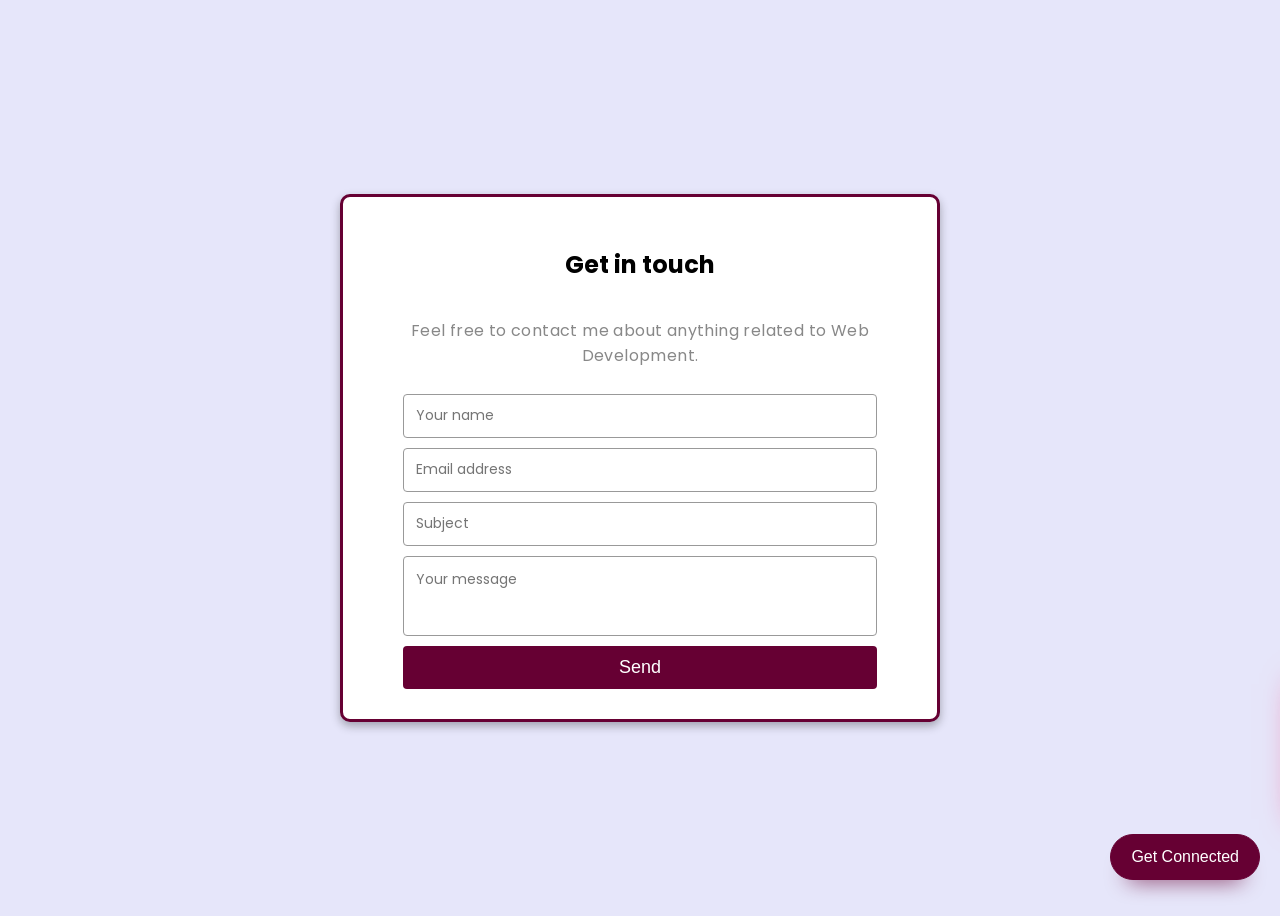
<file: contact.html>
<!DOCTYPE html>
<html lang="en">

<head>
    <meta charset="UTF-8" />
    <meta http-equiv="X-UA-Compatible" content="IE=edge" />
    <meta name="viewport" content="width=device-width, initial-scale=1.0" />
    <title>Contact Page Design</title>
    <link rel="stylesheet" href="https://cdnjs.cloudflare.com/ajax/libs/font-awesome/5.10.2/css/all.min.css" />
    <link rel="stylesheet" href="contact.css" />
</head>

<body>
    <div class="container">
        <h2>Get in touch</h2>
        <p>Feel free to contact me about anything related to Web Development.</p>
        <form class="contact-form">
            <div class="input-area">
                <input type="text" placeholder="Your name" />
            </div>
            <div class="input-area">
                <input type="email" placeholder="Email address" />
            </div>
            <div class="input-area">
                <input type="text" placeholder="Subject" />
            </div>
            <div class="input-area h-80">
                <textarea placeholder="Your message"></textarea>
            </div>
            <button class="sendbtn">Send</button>
        </form>
    </div>
    <div class="social-container">
        <div class="custom-social-container">
            <p>Contact me on</p>
            <button class="cross-btn"><i class="fas fa-times"></i></button>
            <ul>
                <li>
                    <a href="https://instagram.com/codewithfaraz" target="_blank" rel="nofollow">
                        <i class="fab fa-instagram"></i>
                    </a>
                </li>
                <li>
                    <a href="https://www.youtube.com/@codewithfaraz" target="_blank" rel="nofollow">
                        <i class="fab fa-youtube"></i>
                    </a>
                </li>
                <li>
                    <a href="https://facebook.com/codewithfaraz" target="_blank" rel="nofollow">
                        <i class="fab fa-facebook"></i>
                    </a>
                </li>
                <li>
                    <a href="https://twitter.com/codewithfaraz" target="_blank" rel="nofollow">
                        <i class="fab fa-twitter"></i>
                    </a>
                </li>
                <li>
                    <a href="https://linkedin.com/in/farazc60" target="_blank" rel="nofollow">
                        <i class="fab fa-linkedin"></i>
                    </a>
                </li>
            </ul>
        </div>
    </div>
    <button class="connect-btn">Get Connected</button>
    <script src="contact.js"></script>
</body>

</html>
</file>
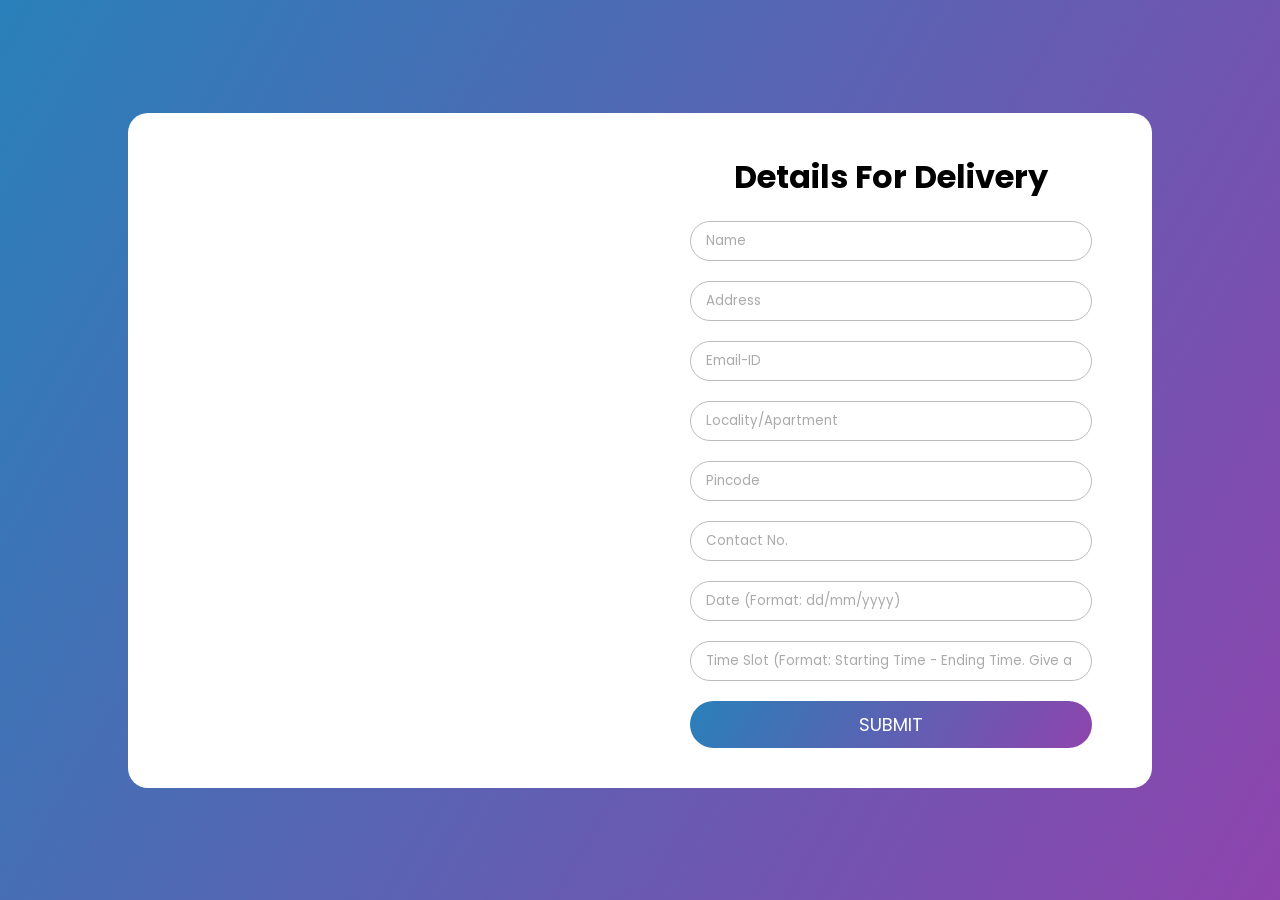
<file: Details For Checkout HTML.html>
<!DOCTYPE html>

<html>

    <head>

        <meta http-equiv="contact-type" content="text/html; charset-utf-8"/>

        <meta name="viewport" content="width-device-width,initial-scale=1,mininmum-scale=1,maximum-scale=1,user-scalable=no">

        <title>
            
            Details for Delivery
        
        </title>

        <link href="Details For Checkout CSS.css" rel="stylesheet" type="text/css" />
        
        <link rel="shortcut icon" type="image/jpg" href="C:\Users\hp\Desktop\College\First Semester\Introduction To Web Technologies\Notepad ++ Files\Project\favicon.ico"/>

        <script src="Details For Checkout JS.js"></script>

    
    </head>

    <body>

        <div class="contact-in">

            <div class="contact-map">

                <iframe src="https://www.google.com/maps/embed?pb=!1m18!1m12!1m3!1d224345.83923192866!2d77.06889754725779!3d28.52758200617606!2m3!1f0!2f0!3f0!3m2!1i1024!2i768!4f13.1!3m3!1m2!1s0x390cfd5b347eb62d%3A0x52c2b7494e204dce!2sNew%20Delhi%2C%20Delhi!5e0!3m2!1sen!2sin!4v1642929688022!5m2!1sen!2sin" width="100%" height="auto" style="border:0;" allowfullscreen="" loading="lazy"></iframe>

            </div>

            <div class="contact-form">

                <h1 align = 'center'>
                    
                    Details For Delivery
                
                </h1>

                <div id="error_message"></div>

                <form class = 'address_form' onsubmit="return validate_form();">

                    <input type="text" placeholder="Name" class="contact-form-txt" id = 'name' required/>

                    <input type="text" placeholder="Address" class="contact-form-txt" id = 'address' required/>

                    <input type="text" placeholder="Email-ID" class="contact-form-txt" id = 'email' required/>

                    <input type="text" placeholder="Locality/Apartment" class="contact-form-txt" required/>

                    <input type="text" placeholder="Pincode" class="contact-form-txt" id = 'pincode' required/>

                    <input type="text" placeholder="Contact No." class="contact-form-txt" id = 'phone' required/>

                    <input type="text" placeholder="Date (Format: dd/mm/yyyy)" class="contact-form-txt" id = 'date' required/>

                    <input type="text" placeholder="Time Slot (Format: Starting Time - Ending Time. Give a duration of 2 hours.)" class="contact-form-txt" id = 'time' required/>

                    <button type="submit" class="contact-form-btn" id = 'submit'>

                        <a href = 'Payment HTML.html' style = "cursor: pointer; text-decoration: none; color: white;">
                            
                            Submit
        
                        </a>
                    
                    </button>
                </form>

            </div>

        </div>

    </body>

</html>
</file>
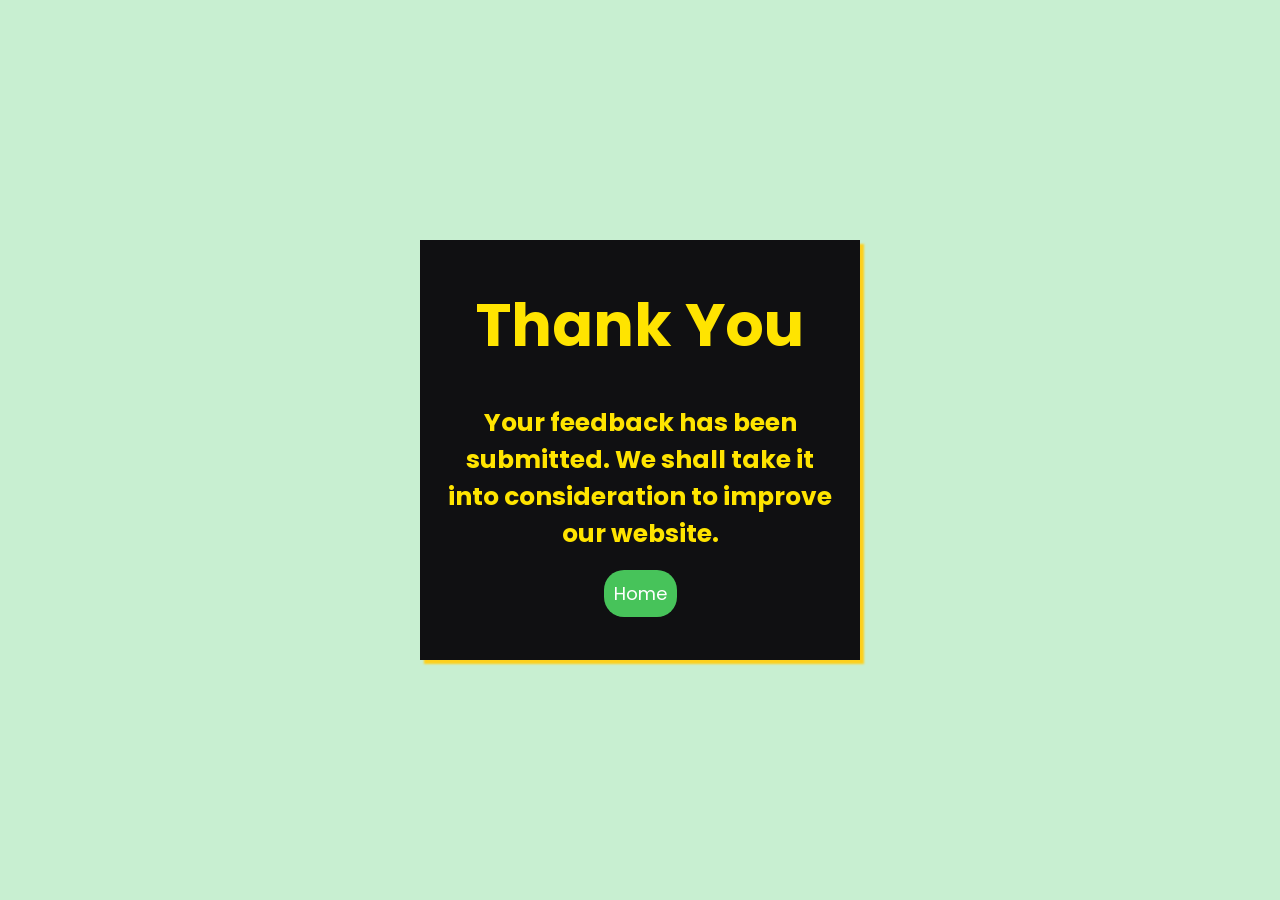
<file: Feedback Form Confirm HTML and CSS.html>
<!DOCTYPE html>
<html>

<head>
    <title>Feedback</title>
    <style>
        @import url('https://fonts.googleapis.com/css2?family=Poppins:wght@200;300;400;500;600;700&display=swap');

        * {
            margin: 0;
            padding: 0;
            font-family: 'Poppins', sans-serif;
        }

        body {
            display: flex;
            min-height: 100vh;
            align-items: center;
            justify-content: center;
            background: #c8efd1;
        }

        .box {
            height: 380px;
            width: 400px;
            background: #101012;
            padding: 20px;
            box-shadow: 4px 4px 2px #fdd01c;
        }

        .box div {
            color: #ffe400;
            font-size: 30px;
            font-family: sans-serif;
            font-weight: 800;
            text-align: center;
            padding: 20px 0;
        }

        .btn {
            border-radius: 20px;
            color: #fff;
            margin-top: 18px;
            padding: 10px;
            background-color: #47c35a;
            font-size: 18px;
            border: none;
            cursor: pointer;
        }
    </style>

    <link rel="shortcut icon" type="image/jpg"
        href="C:\Users\hp\Desktop\College\First Semester\Introduction To Web Technologies\Notepad ++ Files\Project\favicon.ico" />
</head>

<body>
    <div class="box">
        <div>
            <h1>Thank You</h1><br>
            <h5>Your feedback has been submitted. We shall take it into consideration to improve our website.</h5>
            <button type="button" class="btn"><a href="Home Page HTML.html"
                    style='color: white; text-decoration: none;'>Home</a></button>
        </div>
    </div>
</body>

</html>
</file>
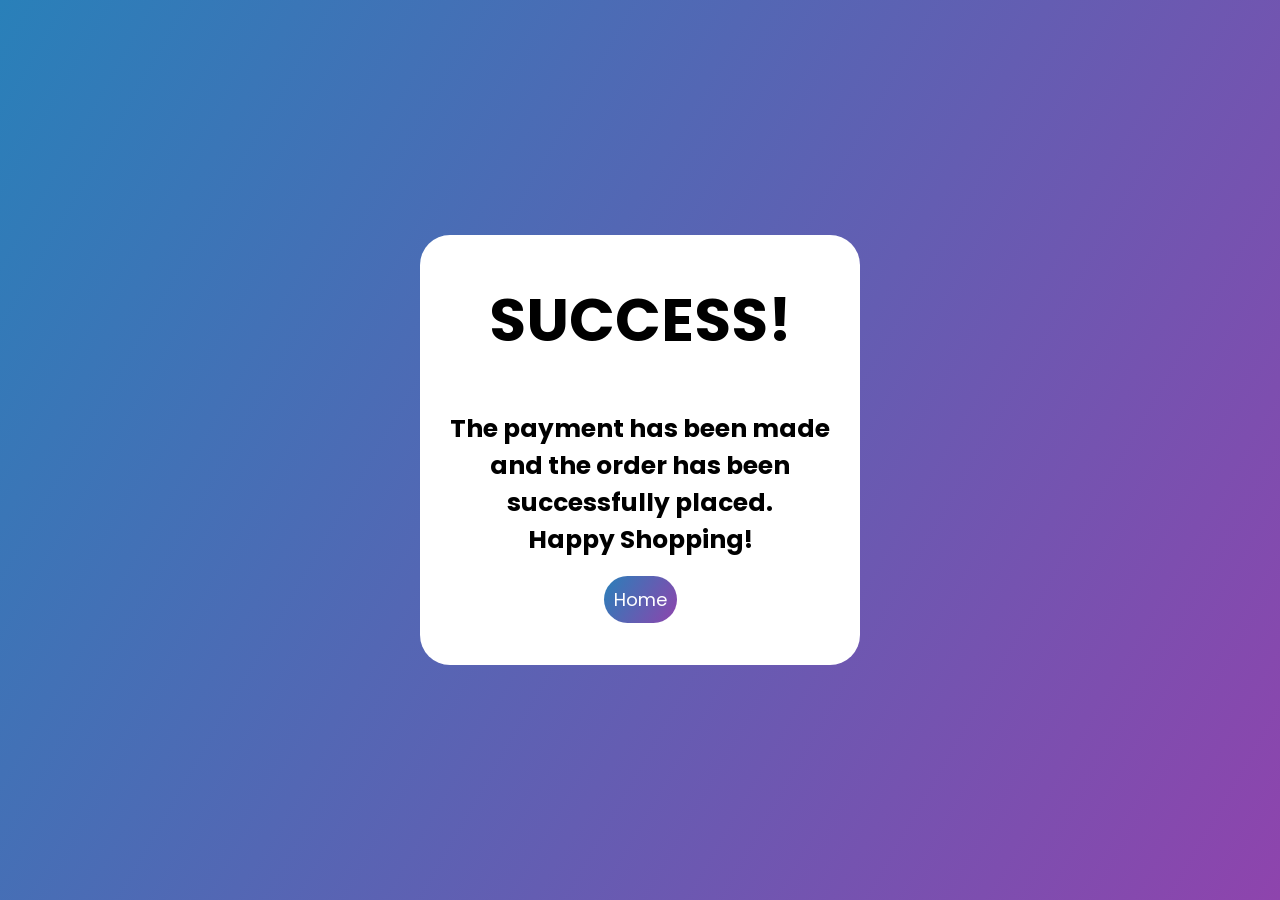
<file: Payment Confirmation HTML and CSS.html>
<!DOCTYPE html>

<html>

<head>

    <title>

        Complete Your Purchase

    </title>
    <style>
        @import url('https://fonts.googleapis.com/css2?family=Poppins:wght@200;300;400;500;600;700&display=swap');

        * {
            margin: 0;
            padding: 0;
            font-family: 'Poppins', sans-serif;
        }

        body {
            display: flex;
            min-height: 100vh;
            align-items: center;
            justify-content: center;
            background: linear-gradient(120deg, #2980b9, #8e44ad);
        }

        .box {
            height: 380px;
            width: 400px;
            background: white;
            padding: 20px;
            border-radius: 30px;
            padding-bottom: 30px;
        }

        .box div {
            color: black;
            font-size: 30px;
            font-weight: 800;
            text-align: center;
            padding: 20px 0;
        }

        .btn {
            border-radius: 30px;
            color: #fff;
            margin-top: 18px;
            padding: 10px;
            background: linear-gradient(120deg, #2980b9, #8e44ad);
            font-size: 18px;
            border: none;
            cursor: pointer;
        }
    </style>

    <link rel="shortcut icon" type="image/jpg"
        href="C:\Users\hp\Desktop\College\First Semester\Introduction To Web Technologies\Notepad ++ Files\Project\favicon.ico" />
</head>

<body>
    <div class="box">
        <div>
            <h1 style="text-transform: uppercase;">Success!</h1><br>
            <h5>The payment has been made and the order has been successfully placed. <br> Happy Shopping!</h5>
            <button type="button" class="btn"><a href="Home Page HTML.html"
                    style='color: white; text-decoration: none;'>Home</a></button>
        </div>
    </div>
</body>

</html>
</file>
<file: contact.css>
@import url("https://fonts.googleapis.com/css2?family=Poppins:wght@400;600;700;800;900&display=swap");

* {
    box-sizing: border-box;
}

body {
    background: #E6E6FA;
    display: flex;
    justify-content: center;
    align-items: center;
    font-family: "Poppins", sans-serif;
    min-height: 100vh;
}

.container {
    background-color: #fff;
    border: 3px solid #660033;
    border-radius: 10px;
    box-shadow: 0px 4px 10px rgba(0, 0, 0, 0.3);
    display: flex;
    flex-direction: column;
    justify-content: center;
    align-items: center;
    padding: 30px 60px;
    text-align: center;
    width: 600px;
    max-width: 100%;
}

.container p {
    color: rgb(136, 136, 136);
    letter-spacing: 0.4px;
}

.container form {
    width: 100%;
}

.container .input-area {
    position: relative;
    margin: 10px 0;
    height: 44px;
    width: 100%;
}

.container .h-80 {
    height: 80px;
}

.container input,
.container textarea {
    position: absolute;
    display: block;
    font-family: "Poppins", sans-serif;
    font-size: 14px;
    padding: 12px;
    height: 100%;
    width: 100%;
    border: 1px solid #999;
    border-radius: 4px;
    outline: none;
    resize: none;
}

.container .sendbtn {
    display: block;
    width: 100%;
    background: #660033;
    color: #fff;
    font-size: 18px;
    padding: 11px;
    border: none;
    border-radius: 4px;
    cursor: pointer;
}

.container .sendbtn:hover {
    background-color: #993366;
}

@media screen and (max-width: 600px) {
    .container {
        padding: 20px 30px;
    }
}

.social-container {
    position: fixed;
    right: 0;
    bottom: 80px;
    transform: translateX(100%);
    transition: transform 0.4s ease-in-out;
    z-index: 10;
}

.social-container.visible {
    transform: translateX(-10px);
}

.custom-social-container {
    background-color: #fff;
    border-radius: 16px;
    box-shadow: 0 16px 31px -17px rgba(248, 4, 77, 0.6);
    border: 5px solid #660033;
    display: flex;
    flex-direction: column;
    justify-content: center;
    align-items: center;
    font-family: "Poppins", sans-serif;
    position: relative;
    height: 169px;
    width: 370px;
    max-width: calc(100% - 10px);
}

.custom-social-container button.cross-btn {
    border: 0;
    color: #660033;
    cursor: pointer;
    font-size: 20px;
    position: absolute;
    top: 5px;
    right: 5px;
}

.custom-social-container p {
    background-color: #660033;
    border-radius: 0 0 10px 10px;
    color: #fff;
    font-size: 14px;
    line-height: 28px;
    padding: 2px 17px 6px;
    position: absolute;
    top: 0;
    left: 50%;
    margin: 0;
    transform: translateX(-50%);
    text-align: center;
    width: 215px;
}

.custom-social-container ul {
    display: flex;
    list-style-type: none;
    padding: 0;
    margin-top: 58px;
}

.custom-social-container ul li {
    margin: 0 10px;
}

.custom-social-container ul li a {
    border: 1px solid #999;
    border-radius: 50%;
    color: #660033;
    font-size: 20px;
    display: flex;
    justify-content: center;
    align-items: center;
    height: 50px;
    width: 50px;
    text-decoration: none;
}

.custom-social-container ul li a:hover {
    border-color: #ffd791;
    box-shadow: 0 9px 12px -9px #ffd791;
}

.connect-btn {
    border-radius: 26.5px;
    background-color: #660033;
    border: 1px solid #660033;
    box-shadow: 0 16px 22px -17px #660033;
    color: #fff;
    cursor: pointer;
    font-size: 16px;
    line-height: 20px;
    padding: 12px 20px;
    position: fixed;
    bottom: 20px;
    right: 20px;
    z-index: 999;
}

.connect-btn:hover {
    background-color: #993366;
}

@media screen and (max-width: 480px) {

    .social-container.visible {
        transform: translateX(0px);
    }

    .connect-btn {
        right: 10px;
    }
}
</file>
<file: Details For Checkout CSS.css>
@import url('https://fonts.googleapis.com/css2?family=Poppins:wght@200;300;400;500;600;700&display=swap');

* {
    margin: 0;
    padding: 0;
    box-sizing: border-box;
    font-family: 'Poppins', sans-serif;
}

body {
    width: 100%;
    height: 100vh;
    display: grid;
    align-items: center;
    background: linear-gradient(120deg, #2980b9, #8e44ad);
}

.contact-in {
    width: 80%;
    height: auto;
    margin: auto;
    display: flex;
    flex-wrap: wrap;
    padding: 10px;
    border-radius: 20px;
    background: #fff;
    box-shadow: 0px 0px 0px 0px;

}

.contact-map {
    width: 100%;
    height: auto;
    flex: 50%;

}

.contact-map iframe {
    width: 100%;
    height: 100%;

}

.contact-form {

    width: 100%;
    height: auto;
    flex: 50%;
    padding: 30px;
     text-align: center;
}

.contact-form h1 {
    margin-bottom: 10px;
}

.contact-form-txt {

    width: 100%;
    height: 40px;
    color: #000;
    border: 1px solid #bcbcbc;
    border-radius: 50px;
    outline: none;
    margin-bottom: 20px;
    padding: 15px;
}

.time_slot {
    width: 100%;
    height: 40px;
    color: #000;
    border: 1px solid #bcbcbc;
    border-radius: 50px;
    outline: none;
    margin-bottom: 20px;
    padding: 15px;
}

.contact-form-txt::placeholder {
    color: #aaa;
}

.time_slot::placeholder {
    color: #aaa;
}

.contact-form-textarea {
    width: 100%;
    height: 130px;
    color: #000;
    border: 1px solid #bcbcbc;
    border-radius: 10px;
    outline: none;
    margin-bottom: 20px;
    padding: 15px;
}

.contact-form-textarea::placeholder {
    color: #aaa;
}

.contact-form-btn {
    width: 100%;
    border: none;
    outline: none;
    border-radius: 50px;
    background: linear-gradient(120deg, #2980b9, #8e44ad);
    color: #fff;
    text-transform: uppercase;
    padding: 10px 0;
    cursor: pointer;
    font-size: 18px;
}

.address_form {
    padding-left: 20px;
    padding-right: 20px;
}

#error_message {
    margin-bottom: 20px;
    background: #fe8b8e;
    padding: 0px;
    text-align: center;
    font-size: 14px;
    transition: all 0.5s ease;
}
</file>
